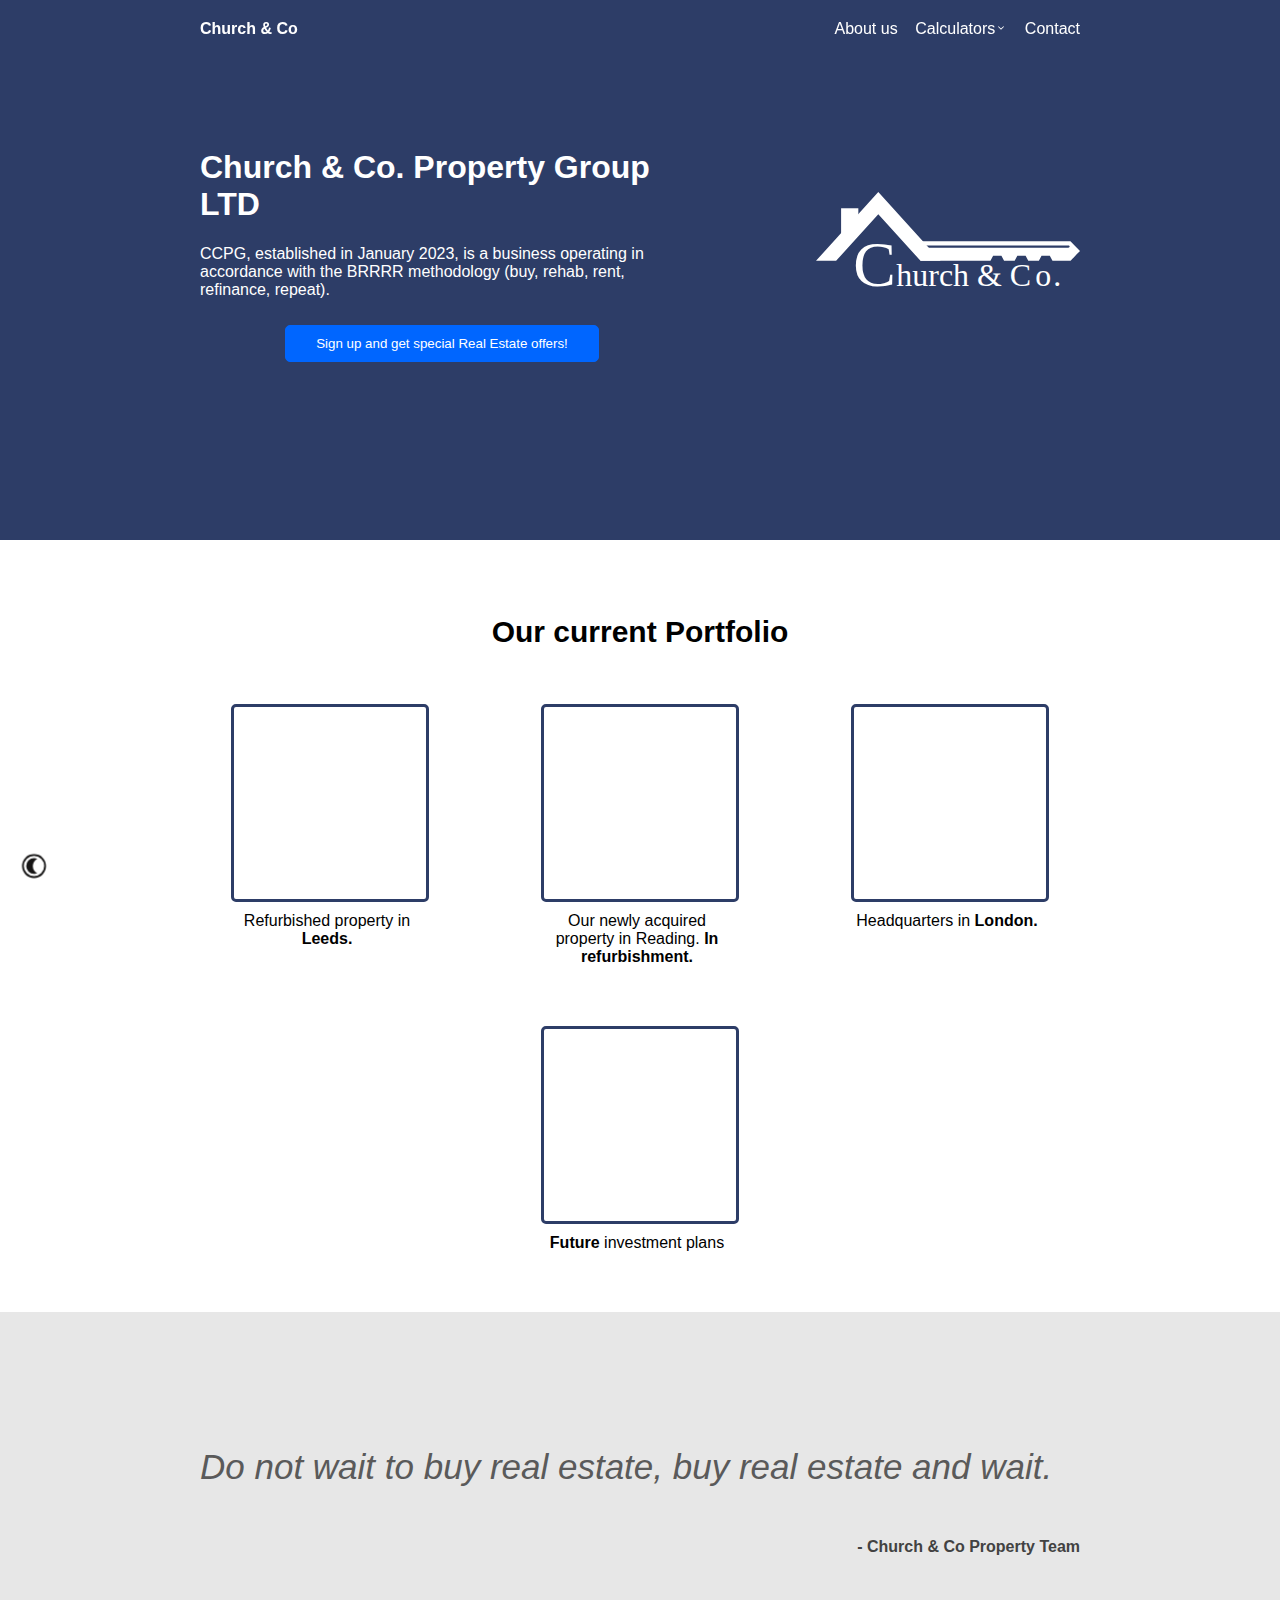
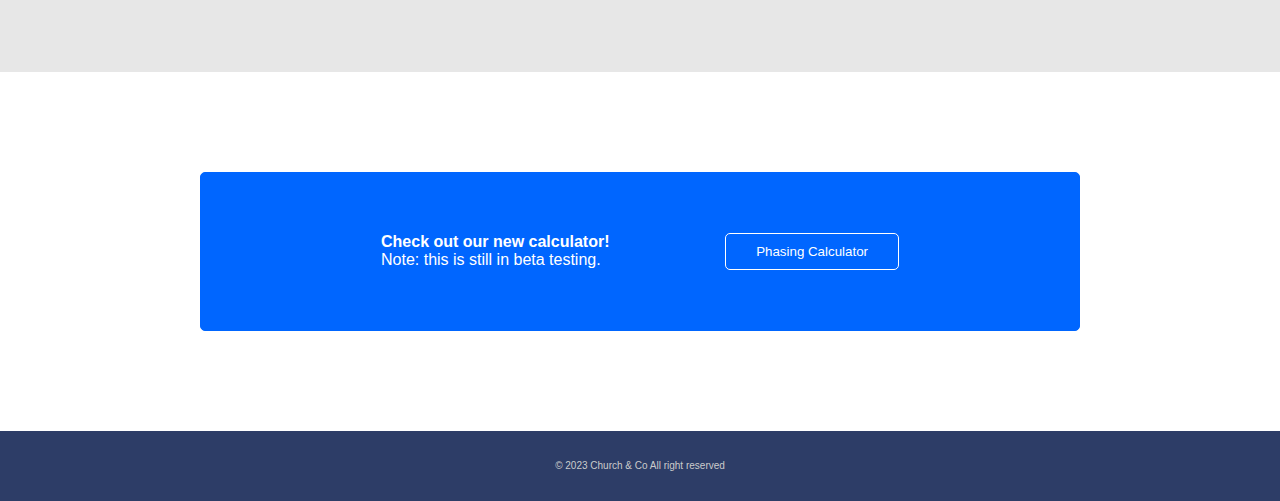
<file: index.html>
<!DOCTYPE html>
<html lang="en">
<head>
    <script src="./js.js" defer></script>
    <link rel="stylesheet" href="./styles/style.css">
    <link rel="icon" type="image/x-icon" href="./img/CCPG.svg">
    <meta charset="UTF-8">
    <meta http-equiv="X-UA-Compatible" content="IE=edge">
    <meta name="viewport" content="width=device-width, initial-scale=1.0">
    <title>Church & Co</title>
</head>

<body>
    <header class="header">
        <ul class="navbar">
            <div class="push"><a href="index.html"><strong>Church & Co</strong></a></div>
            <li><a href="about.html">About us</a></li>
            <li class="dropdown">
                <a class="dropdownbtn" href="">Calculators<svg class="dropdownimg" xmlns="http://www.w3.org/2000/svg" height="12" viewBox="0 96 960 960" width="12"><path d="M480 711 240 471l43-43 197 198 197-197 43 43-240 239Z"/></svg></a>
                <div class="dropdowncontent">
                    <a href="./calculator/rvcalculator.html">Phasing Calculator</a>
                    <a href="">SDLT *Coming Soon*</a>
                    <a href="">DCF *Coming Soon*</a>
                </div>
            </li>
            <li><a href="#">Contact</a></li>
        </ul>

        <div class="intro">
            <div>
                <h1>Church & Co. Property Group LTD</h1>
                <p class="subtext">CCPG, established in January 2023, is a business operating in accordance with the BRRRR methodology (buy, rehab, rent, refinance, repeat).</p>
                <div class="divsign">
                    <button class="signup">Sign up and get special Real Estate offers!</button>
                </div>
            </div>
            <img class="CCPGLogo" src="./img/CCPGLogoV2.svg" alt="">
        </div>

    </header>

    <div class="body1">
        <h2>Our current Portfolio</h2>
        <div>
            <ul class="four">
                <li class="listed">
                    <div class="box"></div>
                    <p class="ubox">Refurbished property in <strong>Leeds.</strong></p>
                </li>
                <li class="listed">
                    <div class="box"></div>
                    <p class="ubox">Our newly acquired property in Reading. <strong>In refurbishment.</strong></p>
                </li>
                <li class="listed">
                    <div class="box"></div>
                    <p class="ubox">Headquarters in <strong>London.</strong></p>
                </li>
                <li class="listed">
                    <div class="box"></div>
                    <p class="ubox"><strong>Future</strong> investment plans</p>
                </li>
            </ul>
        </div>
    </div>

    <div class="body2">
        <p class="quote"><em>Do not wait to buy real estate, buy real estate and wait.</em></p>
        <p class="thor"><strong>- Church & Co Property Team</strong></p>
    </div>

    <div class="body3">
        <div class="left">
            <div><strong>Check out our new calculator!</strong></div>
            <div>Note: this is still in beta testing.</div>
        </div>
        <div class="divsign"><a href="./calculator/rvcalculator.html"><Button class="signup2">Phasing Calculator</Button></a></div>
    </div>
    <img class="theme" src="./img/theme.svg" alt="Light/Dark Theme">
    <div class="footer">
        © 2023 Church & Co All right reserved
    </div>

</body>
</html>
</file>
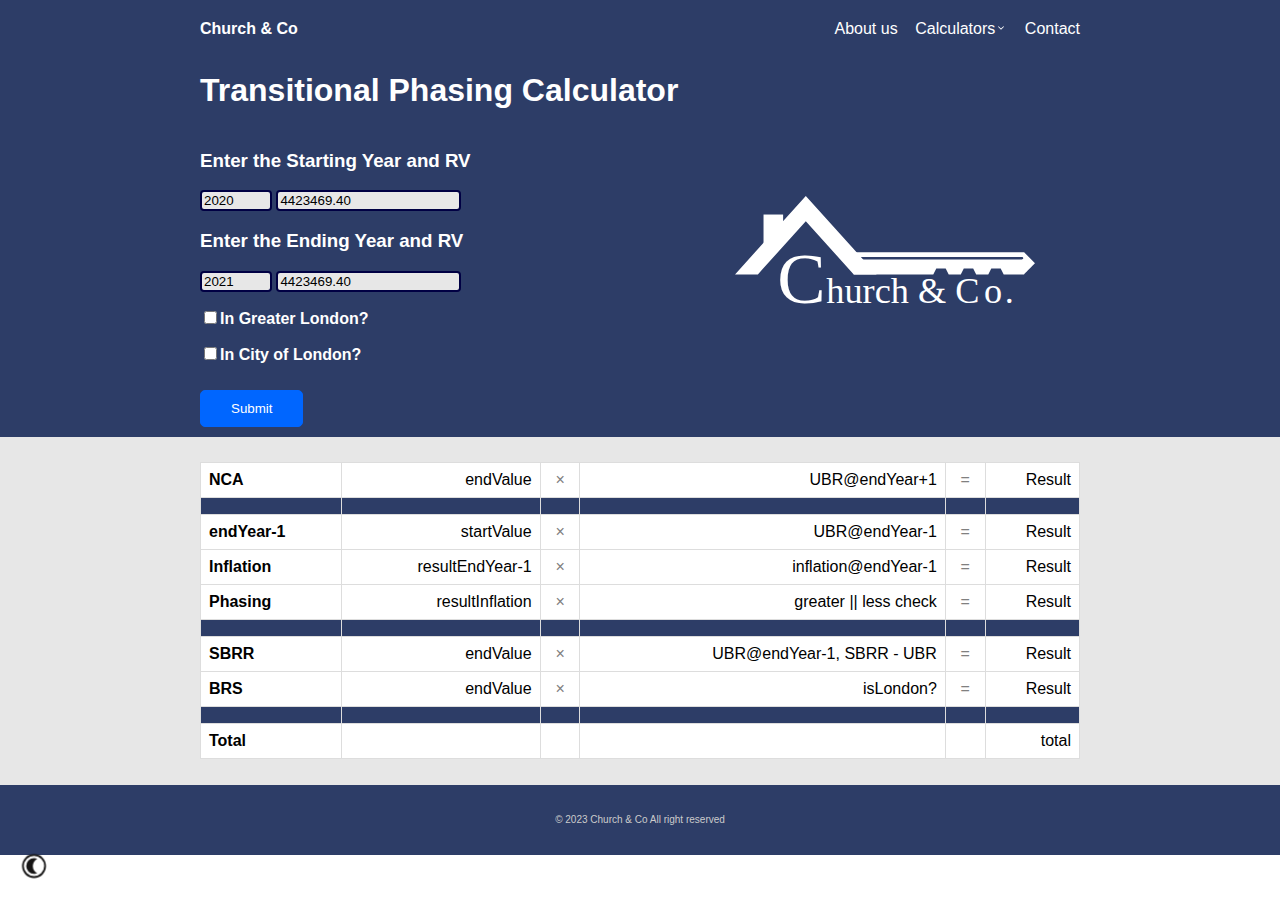
<file: calculator/rvcalculator.html>
<!DOCTYPE html>
<html lang="en">
<head>
    <script src="../javascript/rvjs.js" defer></script>
    <link rel="stylesheet" href="../styles/rvstyle.css">
    <link rel="icon" type="image/x-icon" href="../img/CCPG.svg">
    <meta charset="UTF-8">
    <meta http-equiv="X-UA-Compatible" content="IE=edge">
    <meta name="viewport" content="width=device-width, initial-scale=1.0">
    <title>Phasing Calculator</title>
</head>
<body>
    <div class="top">
        <ul class="navbar">
            <div class="push"><a href="../index.html"><strong>Church & Co</strong></a></div>
            <li><a href="../about.html">About us</a></li>
            <li class="dropdown">
                <a class="dropdownbtn" href="">Calculators<svg class="dropdownimg" xmlns="http://www.w3.org/2000/svg" height="12" viewBox="0 96 960 960" width="12"><path d="M480 711 240 471l43-43 197 198 197-197 43 43-240 239Z"/></svg></a>
                <div class="dropdowncontent">
                    <a href="rvcalculator.html">Phasing Calculator</a>
                    <a href="">SDLT *Coming Soon*</a>
                    <a href="">DCF *Coming Soon*</a>
                </div>
            </li>
            <li><a href="#">Contact</a></li>
        </ul>
    <h1>Transitional Phasing Calculator</h1>
    <form id="input">
        <div>
            <h3>Enter the Starting Year and RV</h3>
            <input 
            type="number" 
            name="startYear" 
            class="startYear" 
            placeholder="Year" 
            min="2015" 
            max="2023" 
            title="Please enter a year" 
            value="2020" 
            required> <!-- remove all value="" later -->

            <input 
            type="number" 
            step="0.01"
            name="startValue" 
            class="startValue" 
            placeholder="Value in £" 
            title="Please enter a the rent" 
            value="4423469.40" 
            required>

            <h3>Enter the Ending Year and RV</h3>
            <input type="number" name="endYear" class="endYear" placeholder="Year" min="2016" max="2023" title="Please enter a year" value="2021" required>
            <input type="number" step="0.01" name="endValue" class="endValue" placeholder="Value in £" title="Please enter a the rent" value="4423469.40" required>
            <p><input type="checkbox" name="town" class="" id="greaterLondon"><label for="greaterLondon"><strong>In Greater London?</strong></label></p>
            <p><input type="checkbox" name="town" class="town" id="cityLondon"><label for="cityLondon"><strong>In City of London?</strong></label></p>
            <input type="submit" class="submit" value="Submit">
        </div>
        <div class="divCCPG">
            <img class="CCPGLogo" src="../img/CCPGLogoV2.svg" alt="">
        </div>
            
    </form>
    </div>

    <div class="bottom">
    <table class="container">
        <tr>
            <th>NCA</th>
            <td class="userEndValue">endValue</td>
            <td>×</td>
            <td class="ubrNCA">UBR@endYear+1</td>
            <td>=</td>
            <td class="resultNCA">Result</td>
        </tr>
        <tr class="darker">
            <td></td>
            <td></td>
            <td></td>
            <td></td>
            <td></td>
            <td></td>
        </tr>
        <tr>
            <th class="endYearLess">endYear-1</th>
            <td class="userStartValue">startValue</td>
            <td>×</td>
            <td class="ubrYear">UBR@endYear-1</td>
            <td>=</td>
            <td class="resultYear">Result</td>
        </tr>
        <tr>
            <th>Inflation</th>
            <td class="resultYear">resultEndYear-1</td>
            <td>×</td>
            <td class="userInflation">inflation@endYear-1</td>
            <td>=</td>
            <td class="resultInflation">Result</td>
        </tr>
        <tr>
            <th>Phasing</th>
            <td class="resultInflation">resultInflation</td>
            <td>×</td>
            <td class="logicCheck">greater || less check</td>
            <td>=</td>
            <td class="resultPhasing">Result</td>
        </tr>
        <tr class="darker">
            <td></td>
            <td></td>
            <td></td>
            <td></td>
            <td></td>
            <td></td>
        </tr>
        <tr>
            <th>SBRR</th>
            <td class="userEndValue">endValue</td>
            <td>×</td>
            <td class="userUbrSbrr">UBR@endYear-1, SBRR - UBR</td>
            <td>=</td>
            <td class="resultUbrSbrr">Result</td>
        </tr>
        <tr id="brsRow">
            <th class="brs">BRS</th>
            <td class="userEndValue">endValue</td>
            <td class="brs">×</td>
            <td class="isLondon">isLondon?</td>
            <td class="brs">=</td>
            <td class="resultBrs">Result</td>
        </tr>
        <tr class="darker">
            <td></td>
            <td></td>
            <td></td>
            <td></td>
            <td></td>
            <td></td>
        </tr>
        <tr>
            <th>Total</th>
            <td></td>
            <td></td>
            <td></td>
            <td></td>
            <td class="total">total</td>
        </tr>
    </table>
    </div>
    <img class="theme" src="../img/theme.svg" alt="Light/Dark Theme">
    <div class="footer">
        © 2023 Church & Co All right reserved
    </div>
</body>
</html>
</file>
<file: styles/style.css>
* {
    transition: 0.2s all;
}

:root.light {
    --darkblue-color: rgb(45, 61, 103);
    --text-color-darkbg: white;
    --text-color-normalbg: black;
    --background-color: white;
    --background-color2: rgb(231, 231, 231);
    --quote-text: rgb(90, 90, 90);
    --quote-ref: rgb(66, 66, 66);
    --filter-svg: invert(4%) sepia(8%) saturate(264%) hue-rotate(314deg) brightness(97%) contrast(91%);
    --page-width: clamp();
}

:root.dark {
    --darkblue-color: rgb(45, 61, 103);
    --text-color-darkbg: white;
    --text-color-normalbg: white;
    --background-color: rgb(49, 49, 49);
    --background-color2: rgb(78, 78, 78);
    --quote-text: rgb(220, 220, 220);
    --quote-ref: rgb(194, 194, 194);
    --filter-svg: invert(100%) sepia(31%) saturate(138%) hue-rotate(192deg) brightness(111%) contrast(80%);
}

.theme {
    transition: all 0.2s;
    position: fixed;
    bottom: 10px;
    left: 10px;
    scale: 0.6;
    filter: var(--filter-svg);
}

.theme:hover {
    cursor: pointer;
    scale: 0.7;
}

.theme:active {
    scale: 0.6;
}

body {
    font-family: Arial, Helvetica, sans-serif;
    margin: 0;
    background-color: var(--background-color);;
}

.header {
    display: flex;
    flex-direction: column;
    background-color: rgb(45, 61, 103);
    padding: 0 200px 0;
    min-height: 60vh;
}

ul, li, a {
    list-style: none;
    margin: 0;
    padding: 0;
}

li, a {
    text-decoration: none;
    color: white;
    transition: 0.2s all;
}

a:hover {
    color: rgb(178, 178, 178);
}

a:focus {
    color: rgb(123, 123, 123);
}

.navbar {
    display: flex;
    gap: 2%;
    padding: 20px 0 13px;
    position: sticky;
    top: 0px;
    background-color: var(--darkblue-color);
    z-index: 1;
}

.push {
    margin-right: auto;
    color: white;
}

.dropdownimg {
    filter: invert(96%) sepia(100%) saturate(0%) hue-rotate(334deg) brightness(105%) contrast(101%);
    transition: 0.2s all;
}

.dropdowncontent {
    display: none;
    opacity: 0;
    /* display: flex; */
    flex-direction: column;
    position: absolute;
    top: 35px;
    background-color: var(--darkblue-color);
    padding-top: 10px;
    transition: 0.2s all;
}

.dropdown:hover .dropdowncontent {
    display: flex; 
    opacity: 1;
}

/* .dropdownbtn .dropdowncontent:hover {
    color: rgb(178, 178, 178)
} */

.dropdowncontent a {
    display: block;
    margin: 5px 0;
}

.CCPGLogo {
    width: 30%;
    border-radius: 3%;
    object-fit: contain;
    transition: 0.2s all;
}

.CCPGLogo:hover {
    scale: 1.07;
}

.intro {
    display: flex;
    gap: 15%;
    color: white;
    align-items: center;
    height: 100%;
    margin-top: 6vw;
    margin-bottom: 6vw;
}

.signup {
    padding: 10px 30px;
    background-color: rgb(0, 102, 255);
    border: 1px solid rgb(0, 102, 255);
    border-radius: 5px;
    color: white;
    transition: 0.5s all;
    margin: 10px auto;
}

.signup:hover {
    background-color: rgb(0, 37, 88);
    cursor: pointer;
}

.signup:active {
    background-color: rgb(0, 22, 52);
    padding: 9px 29px;
    margin: 9px auto;
    opacity: 0;
}

.body1 {
    display: flex;
    flex-direction: column;
    padding: 50px 200px;
    align-items: center;
    justify-content: space-between;
    color: var(--text-color-normalbg);
    background-color: var(--background-color);
}

h2 {
    padding-bottom: 30px;
    font-size: 30px;
}

.four {
    display: flex;
    flex-wrap: wrap;
    gap: 50px;
    justify-content: space-around;
}

.stuart {
    width: 96.8%;
    display: block;
    margin-left: auto;
    margin-right: auto;
    object-fit: contain;
}

.ben {
    width: 100%;
    border-radius: 1%;
    display: block;
    margin-left: auto;
    margin-right: auto;
    object-fit: contain;
}

.thomas {
    width: 100%;
    border-radius: 1%;
    display: block;
    margin-left: auto;
    margin-right: auto;
    object-fit: contain;
}

.box {
    height: 15vw;
    width: 15vw;
    border: 3px solid var(--darkblue-color);
    border-radius: 5px;
    overflow: hidden;
}

.listed {
    transition: 0.2s all;
}

.listed:hover {
    scale: 1.07;
    
}

.ubox {
    color: var(--text-color-normalbg);
    text-align: center;
    width: 15vw;
    margin: 10px 0;
}

.body2 {
    display: flex;
    flex-direction: column;
    background-color: var(--background-color2);
    padding: 100px 200px;
}

.quote {
    font-size: 35px;
    color: var(--quote-text);
}

.thor {
    margin-left: auto;
    color: var(--quote-ref);
}

.body3 {
    display: flex;
    justify-content: space-between;
    margin: 100px 200px;
    padding: 60px 180px;
    background-color: rgb(0, 102, 255);
    border: 1px solid rgb(0, 102, 255);
    border-radius: 5px;
}

.left {
    color: white;
}

.signup2 {
    padding: 10px 30px;
    background-color: rgb(0, 102, 255);
    border: 1px solid rgb(255, 255, 255);
    border-radius: 5px;
    color: white;
    transition: 0.2s all;
    margin: 0 0;
}

.signup2:hover {
    background-color: rgb(0, 37, 88);
    cursor: pointer;
}

.signup2:active {
    background-color: rgb(0, 22, 52);
    padding: 9px 29px;
    margin: 1px 1px;
}

.footer {
    display: flex;
    background-color: var(--darkblue-color);
    height: 70px;
    color: rgb(203, 203, 203);
    font-size: 10px;
    justify-content: center;
    align-items: center;
}

.divsign {
    display: flex;
    flex-direction: column;
    gap: 15px;
}

.input, .input2 {
    width: 60%;
    border-radius: 3px;
    border: 1px solid white;
    transition: opacity 0.8s;
    opacity: 0;
}

.enter {
    transition: 1s all;
    opacity: 0;
    padding: 10px 20px;
    margin: 0 auto 0 0;
    background-color: rgb(0, 102, 255);
    border: 1px solid rgb(0, 102, 255);
    border-radius: 5px;
    color: white;
    transition: 0.2s all;
}

.enter:hover {
    background-color: rgb(0, 37, 88);
    cursor: pointer;
}

.enter:active {
    background-color: rgb(0, 22, 52);
    margin: 1px auto 1px 1px;
    padding: 9px 19px;
}

@media all and (max-device-width: 1000px) { 

    .header {
        padding: 20px 50px 20px;
    }

    .navbar {
        font-size: 12px;
    } 
    
    .CCPGLogo {
        width: 70%;
    }

    .intro {
        display: flex;
        flex-direction: column;
        margin: 48px 0;
    }

    h1 {
        font-size: 30px;
    }

    .subtext {
        font-size: 13px;
    }
    
    .signup {
        padding: 10px 30px;
        border-radius: 5px;
        transition: 0.5s all;
        margin: 20% auto;
    }
    
    .signup:active {
        padding: 9px 29px;
        margin: 9px auto;
        opacity: 0;
    }
    
    .body1 {
        display: flex;
        flex-direction: column;
        padding: 50px 50px;
        align-items: center;
        justify-content: space-between;
    }
    
    h2 {
        padding-bottom: 30px;
        font-size: 30px;
    }
    
    .four {
        display: flex;
        flex-wrap: wrap;
        gap: 50px;
        justify-content: space-around;
    }
    
    .stuart {
        width: 96.8%;
        border-radius: 2%;
        display: block;
        margin-left: auto;
        margin-right: auto;
        object-fit: contain;
    }
    
    .ben {
        width: 100%;
        border-radius: 1%;
        display: block;
        margin-left: auto;
        margin-right: auto;
        object-fit: contain;
    }
    
    .thomas {
        width: 100%;
        border-radius: 1%;
        display: block;
        margin-left: auto;
        margin-right: auto;
        object-fit: contain;
    }
    
    .box {
        height: 200px;
        width: 200px;
        border-radius: 5px;
        overflow: hidden;
    }
    
    .ubox {
        text-align: center;
        width: 200px;
        margin: 10px 0;
    }
    
    .body2 {
        display: flex;
        flex-direction: column;
        padding: 100px 50px;
    }
    
    .quote {
        font-size: 35px;
    }
    
    .thor {
        margin-left: auto;
    }
    
    .body3 {
        display: flex;
        justify-content: space-between;
        margin: 50px 5%;
        padding: 60px 10%;
        background-color: rgb(0, 102, 255);
        border: 1px solid rgb(0, 102, 255);
        border-radius: 5px;
        gap: 10px;
    }
    
    .left {
        font-size: 12px;
    }
    
    .signup2 {
        padding: 5px 10px;
        background-color: rgb(0, 102, 255);
        border: 1px solid rgb(255, 255, 255);
        border-radius: 5px;
        transition: 0.2s all;
        margin: 0 0;
    }
    
    .signup2:hover {
        background-color: rgb(0, 37, 88);
        cursor: pointer;
    }
    
    .signup2:active {
        background-color: rgb(0, 22, 52);
        padding: 9px 29px;
        margin: 1px 1px;
    }
    
    .footer {
        display: flex;
        height: 70px;
    }
    
    .divsign {
        display: flex;
        flex-direction: column;
        gap: 15px;
    }
    
    .input, .input2 {
        width: 60%;
        border-radius: 3px;
        opacity: 0;
    }
    
    .enter {
        transition: 1s all;
        opacity: 0;
        padding: 10px 20px;
        margin: 0 auto 0 0;
        border-radius: 5px;
        transition: 0.2s all;
    }

    .enter:active {
        margin: 1px auto 1px 1px;
        padding: 9px 19px;
    }

}
</file>
<file: styles/rvstyle.css>
* {
    font-family: Arial, Helvetica, sans-serif;
    transition: 0.2s all;
}

/* THEME */ 
:root.light {
    --darkblue-color: rgb(45, 61, 103);
    --text-color-darkbg: white;
    --text-color-normalbg: black;
    --background-color: white;
    --background-color2: rgb(231, 231, 231);
    --quote-text: rgb(90, 90, 90);
    --quote-ref: rgb(66, 66, 66);
    --filter-svg: invert(4%) sepia(8%) saturate(264%) hue-rotate(314deg) brightness(97%) contrast(91%);
    --page-width: clamp();
    --border: #dddddd;
}

:root.dark {
    --darkblue-color: rgb(45, 61, 103);
    --text-color-darkbg: white;
    --text-color-normalbg: white;
    --background-color: rgb(66, 66, 66);
    --background-color2: rgb(78, 78, 78);
    --quote-text: rgb(220, 220, 220);
    --quote-ref: rgb(194, 194, 194);
    --filter-svg: invert(100%) sepia(31%) saturate(138%) hue-rotate(192deg) brightness(111%) contrast(80%);
    --border: #343434;
}

.theme {
    transition: all 0.2s;
    position: fixed;
    bottom: 10px;
    left: 10px;
    scale: 0.6;
    filter: var(--filter-svg);
}

.theme:hover {
    cursor: pointer;
    scale: 0.7;
}

.theme:active {
    scale: 0.6;
}
/* THEME */ 



/* NAVBAR */ 
.dropdownimg {
    filter: invert(96%) sepia(100%) saturate(0%) hue-rotate(334deg) brightness(105%) contrast(101%);
    transition: 0.2s all;
}

.dropdowncontent {
    display: none;
    opacity: 0;
    /* display: flex; */
    flex-direction: column;
    position: absolute;
    top: 35px;
    background-color: var(--darkblue-color);
    padding-top: 10px;
    transition: 0.2s all;
}

.dropdown:hover .dropdowncontent {display: flex; opacity: 1;}

.dropdowncontent a {
    display: block;
    margin: 5px 0;
}

.navbar {
    display: flex;
    gap: 2%;
    padding: 20px 0 13px;
}

.push {
    margin-right: auto;
    color: white;
}

ul, li, a {
    list-style: none;
    margin: 0;
    padding: 0;
}

li, a {
    text-decoration: none;
    color: white;
    transition: 0.2s all;
}

a:hover {
    /*color: rgb(178, 178, 178);*/
    filter: invert(20%) sepia(0%) saturate(0%) hue-rotate(285deg) brightness(88%) contrast(91%);
}

a:focus {
    color: rgb(123, 123, 123);
}

.CCPGLogo {
    width: 100%;
    border-radius: 3%;
    object-fit: contain;
    transition: 0.2s all;
    padding-bottom: 40px;
}

.CCPGLogo:hover {
    scale: 1.07;
}

/* NAVBAR */

/* input validation */

.startYear, .endYear, .startValue, .endValue {
    border: 2px solid rgb(0, 0, 67);
    border-radius: 4px;
    transition: 0.2s all;
}

.startYear:invalid, .endYear:invalid, .startValue:invalid, .endValue:invalid {
    border-color: rgb(215, 169, 0);
    border-radius: 4px;
}

.startYear:placeholder-shown, .endYear:placeholder-shown, .startValue:placeholder-shown, .endValue:placeholder-shown {
    border: 2px solid rgb(0, 0, 67);
    border-radius: 4px;
}

/* .startYear:focus, .endYear:focus, .startValue:focus, .endValue:focus {
    
} */

/* input validation */

body {
  margin: 0;
}

form {
  color: white;
}

#input {
  display: flex;
  gap: 30%;
  align-items: center;
}

input {
    background-color: var(--background-color2);
}

.submit {
  padding: 10px 30px;
  background-color: rgb(0, 102, 255);
  border: 1px solid rgb(0, 102, 255);
  border-radius: 5px;
  color: white;
  transition: 0.5s all;
  margin: 10px auto;
}

.submit:hover {
  background-color: rgb(0, 37, 88);
}

.submit:active {

  scale: 0.9;
  background-color: white;
}

table {
    font-family: arial, sans-serif;
    border-collapse: collapse;
    width: 100%;
    color: var(--text-color-normalbg);
}
  
td, th {
    border: 1px solid var(--border);
    text-align: left;
    padding: 8px;
}

tr {
    background-color: var(--background-color);
}

.darker > td {
    background-color: var(--darkblue-color);
}

td:nth-child(3) {
    text-align: center;
    color: grey;
}

td:nth-child(5) {
    text-align: center;
    color: grey;
}

tr:nth-child(2) {
    background-color: var(--darkblue-color);
}

tr:nth-child(6) {
    background-color: var(--darkblue-color);
}

tr:nth-child(9) {
    background-color: var(--darkblue-color);
}

h1 {
    color: white;
}

.top {
    background-color: var(--darkblue-color);
    padding: 0% 200px;
    margin: 0;
}

.bottom {
    padding: 2% 200px;
    margin: 0;
    background-color: var(--background-color2);
}

  td:nth-child(2), th:nth-child(2),
  td:nth-child(4), th:nth-child(4),
  td:nth-child(6), th:nth-child(6) {
  text-align: right;
}

.footer {
    display: flex;
    background-color: rgb(45, 61, 103);
    height: 70px;
    color: rgb(203, 203, 203);
    font-size: 10px;
    justify-content: center;
    align-items: center;
}

@media all and (max-device-width: 1000px) {
        /* NAVBAR */ 
    .dropdownimg {
        filter: invert(96%) sepia(100%) saturate(0%) hue-rotate(334deg) brightness(105%) contrast(101%);
        transition: 0.2s all;
    }

    .dropdowncontent {
        display: none;
        opacity: 0;
        /* display: flex; */
        flex-direction: column;
        position: absolute;
        top: 35px;
        background-color: rgb(45, 61, 103);
        padding-top: 10px;
        transition: 0.2s all;
    }

    .dropdown:hover .dropdowncontent {display: flex; opacity: 1;}

    .dropdowncontent a {
        display: block;
        margin: 5px 0;
    }

    .navbar {
        display: flex;
        gap: 2%;
        padding: 20px 0 13px;
        font-size: 12px;
    }

    .push {
        margin-right: auto;
        color: white;
    }

    ul, li, a {
        list-style: none;
        margin: 0;
        padding: 0;
    }

    li, a {
        text-decoration: none;
        color: white;
        transition: 0.2s all;
    }

    a:hover {
        /*color: rgb(178, 178, 178);*/
        filter: invert(20%) sepia(0%) saturate(0%) hue-rotate(285deg) brightness(88%) contrast(91%);
    }

    a:focus {
        color: rgb(123, 123, 123);
    }

    .divCCPG {
        display: flex;
        justify-content: center;
        padding: 10px;
    }

    .CCPGLogo {
        width: 70%;
        border-radius: 3%;
        object-fit: contain;
        transition: 0.2s all;
        padding-bottom: 0;
    }

    .CCPGLogo:hover {
        scale: 1.07;
    }

    /* NAVBAR */

    body {
    margin: 0;
    }

    form {
    color: white;
    }

    #input {
    display: flex;
    flex-direction: column;
    gap: 30%;
    align-items: center;
    }

    .submit {
    padding: 10px 30px;
    background-color: rgb(0, 102, 255);
    border: 1px solid rgb(0, 102, 255);
    border-radius: 5px;
    color: white;
    transition: 0.5s all;
    margin: 10px auto;
    }

    .submit:hover {
    background-color: rgb(0, 37, 88);
    }

    .submit:active {

    padding: 9px 29px;
    margin: 9px auto;
    background-color: white;
    }

    table {
        font-family: arial, sans-serif;
        border-collapse: collapse;
        width: 100%;
        font-size: 2vw;
    }
    
    td, th {
        border: 1px solid #dddddd;
        text-align: left;
        padding: 8px;
    }

    tr {
        background-color: var(--background-color);
    }

    h1 {
        color: white;
    }

    .top {
        background-color: rgb(45, 61, 103);
        padding: 0% 50px;
        margin: 0;
    }

    .bottom {
        padding: 2% 50px;
        margin: 0;
    }

    td:nth-child(2), th:nth-child(2),
    td:nth-child(4), th:nth-child(4),
    td:nth-child(6), th:nth-child(6) {
    text-align: right;
    }

    .footer {
        display: flex;
        background-color: rgb(45, 61, 103);
        height: 70px;
    }
}
</file>
